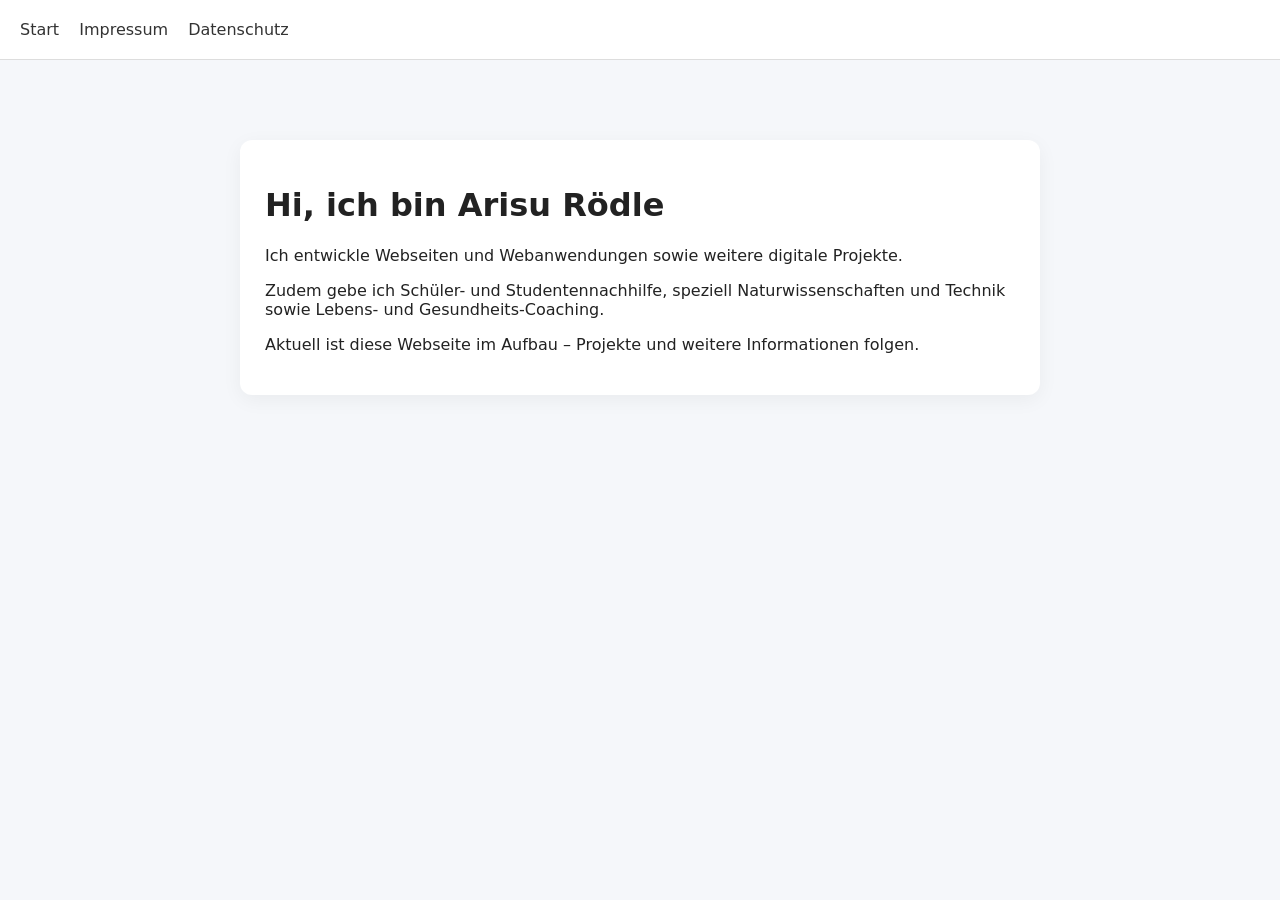
<file: index.html>
<!DOCTYPE html>
<html lang="de">
<head>
  <meta charset="UTF-8">
  <title>Dein Name - Webentwicklung</title>
  <link rel="stylesheet" href="style.css">
</head>
<body>

<header>
  <nav>
    <a href="index.html">Start</a>
    <a href="impressum.html">Impressum</a>
    <a href="datenschutz.html">Datenschutz</a>
  </nav>
</header>

<div class="container">
  <div class="card">
    <h1>Hi, ich bin Arisu Rödle</h1>
    <p>Ich entwickle Webseiten und Webanwendungen sowie weitere digitale Projekte.</p>
    <p>Zudem gebe ich Schüler- und Studentennachhilfe, speziell Naturwissenschaften und Technik sowie Lebens- und Gesundheits-Coaching.</p>
    <p>Aktuell ist diese Webseite im Aufbau – Projekte und weitere Informationen folgen.</p>
  </div>
</div>
  
</body>
</html>
</file>
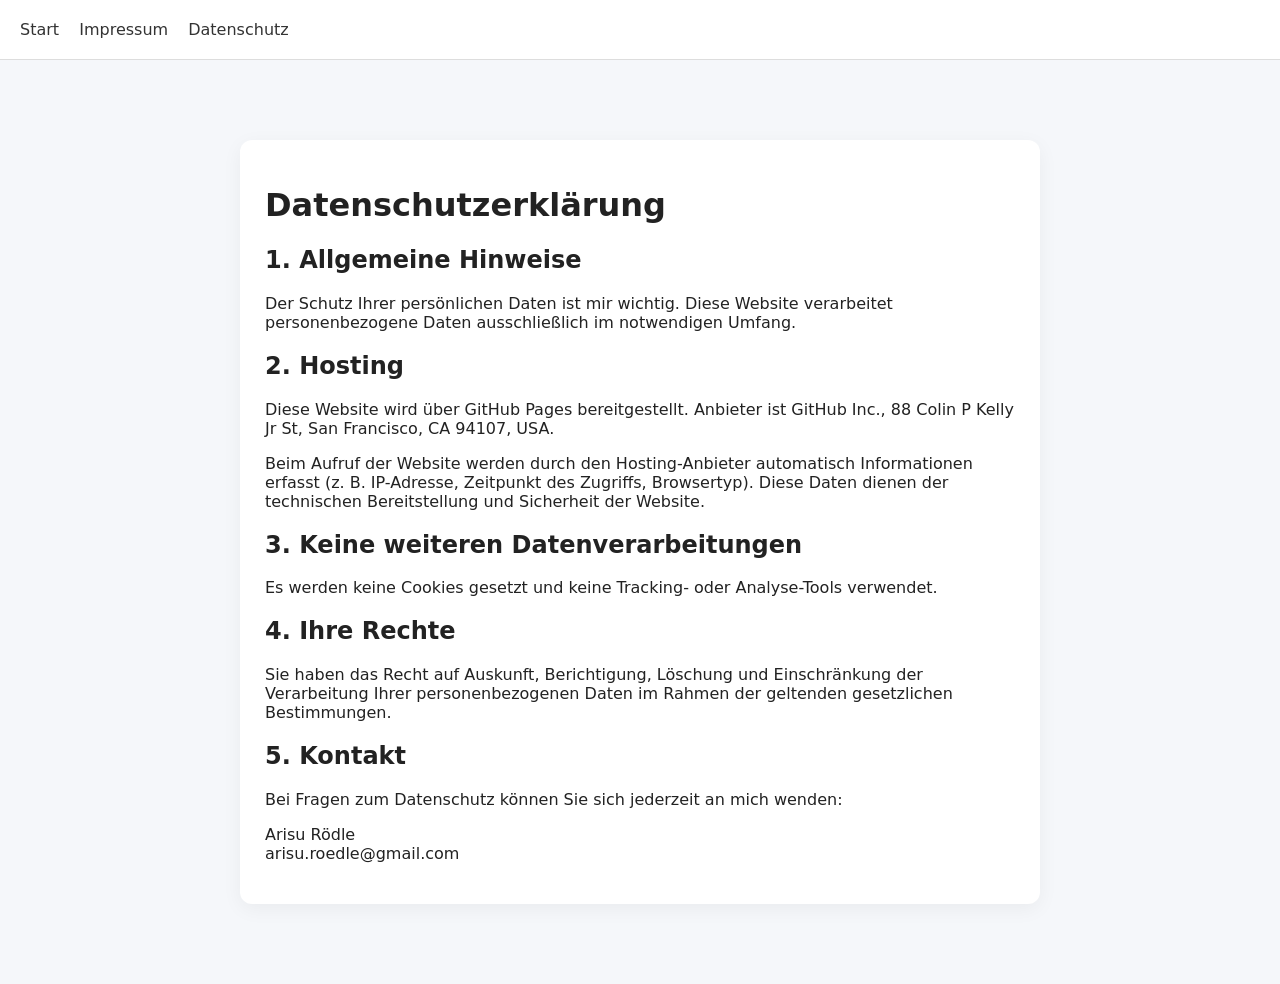
<file: datenschutz.html>
<!DOCTYPE html>
<html lang="de">
<head>
  <meta charset="UTF-8">
  <title>Datenschutzerklärung</title>
  <link rel="stylesheet" href="style.css">
</head>
<body>

<header>
  <nav>
    <a href="index.html">Start</a>
    <a href="impressum.html">Impressum</a>
    <a href="datenschutz.html">Datenschutz</a>
  </nav>
</header>

<div class="container">
  <div class="card">
    <h1>Datenschutzerklärung</h1>

    <h2>1. Allgemeine Hinweise</h2>
    <p>
      Der Schutz Ihrer persönlichen Daten ist mir wichtig. Diese Website verarbeitet personenbezogene Daten ausschließlich im notwendigen Umfang.
    </p>

    <h2>2. Hosting</h2>
    <p>
      Diese Website wird über GitHub Pages bereitgestellt. Anbieter ist GitHub Inc., 88 Colin P Kelly Jr St, San Francisco, CA 94107, USA.
    </p>
    <p>
      Beim Aufruf der Website werden durch den Hosting-Anbieter automatisch Informationen erfasst (z. B. IP-Adresse, Zeitpunkt des Zugriffs, Browsertyp).
      Diese Daten dienen der technischen Bereitstellung und Sicherheit der Website.
    </p>

    <h2>3. Keine weiteren Datenverarbeitungen</h2>
    <p>
      Es werden keine Cookies gesetzt und keine Tracking- oder Analyse-Tools verwendet.
    </p>

    <h2>4. Ihre Rechte</h2>
    <p>
      Sie haben das Recht auf Auskunft, Berichtigung, Löschung und Einschränkung der Verarbeitung Ihrer personenbezogenen Daten im Rahmen der geltenden gesetzlichen Bestimmungen.
    </p>

    <h2>5. Kontakt</h2>
    <p>
      Bei Fragen zum Datenschutz können Sie sich jederzeit an mich wenden:
    </p>

    <p>
      Arisu Rödle<br>
      arisu.roedle@gmail.com
    </p>

  </div>
</div>

</body>
</html>
</file>
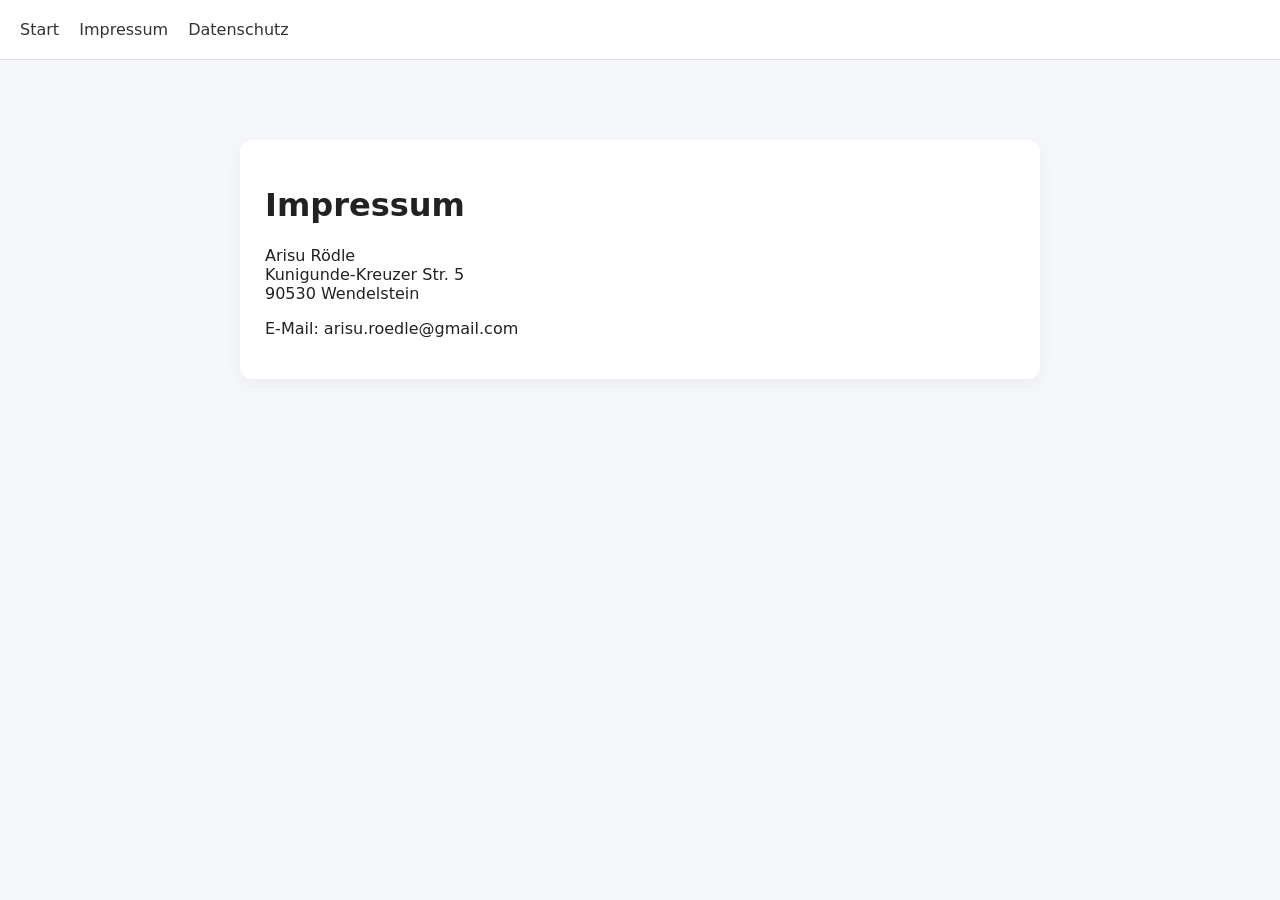
<file: impressum.html>
<!DOCTYPE html>
<html lang="de">
<head>
  <meta charset="UTF-8">
  <title>Impressum</title>
  <link rel="stylesheet" href="style.css">
</head>
<body>

<header>
  <nav>
    <a href="index.html">Start</a>
    <a href="impressum.html">Impressum</a>
    <a href="datenschutz.html">Datenschutz</a>
  </nav>
</header>

<div class="container">
  <div class="card">
    <h1>Impressum</h1>

    <p>
      Arisu Rödle<br>
      Kunigunde-Kreuzer Str. 5<br>
      90530 Wendelstein<br>
    </p>

    <p>
      E-Mail: arisu.roedle@gmail.com
    </p>

  </div>
</div>

</body>
</html>
</file>
<file: style.css>
body {
  font-family: system-ui, sans-serif;
  margin: 0;
  background: #f5f7fa;
  color: #222;
}

header {
  background: white;
  padding: 20px;
  border-bottom: 1px solid #ddd;
}

nav a {
  margin-right: 15px;
  text-decoration: none;
  color: #333;
  font-weight: 500;
}

.container {
  max-width: 800px;
  margin: 60px auto;
  padding: 20px;
}

h1 {
  font-size: 2rem;
}

.card {
  background: white;
  padding: 25px;
  border-radius: 12px;
  box-shadow: 0 5px 20px rgba(0,0,0,0.05);
}
</file>
